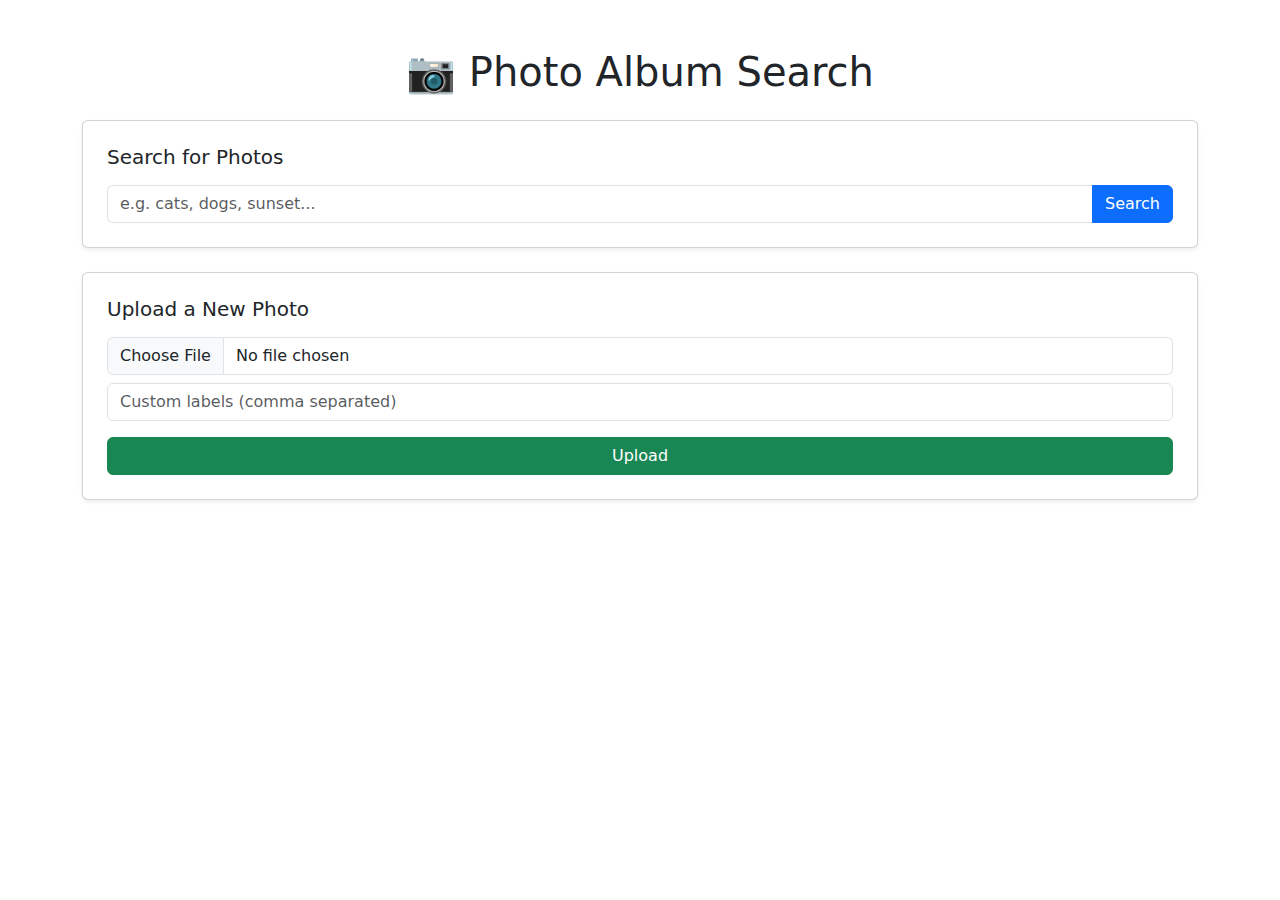
<file: index.html>
<!DOCTYPE html>
<html lang="en">
<head>
  <meta charset="UTF-8" />
  <meta name="viewport" content="width=device-width, initial-scale=1.0" />
  <title>Photo Album Search</title>
  <link href="style.css" rel="stylesheet" />
  <link href="https://cdn.jsdelivr.net/npm/bootstrap@5.3.2/dist/css/bootstrap.min.css" rel="stylesheet">
</head>
<body>
  <div class="container my-5">
    <h1 class="text-center mb-4">📷 Photo Album Search</h1>

    <!-- 🔍 Search -->
    <div class="card mb-4 p-4 shadow-sm">
      <h5 class="mb-3">Search for Photos</h5>
      <div class="input-group">
        <input id="searchText" type="text" class="form-control" placeholder="e.g. cats, dogs, sunset..." />
        <button class="btn btn-primary" onclick="searchPhotos()">Search</button>
      </div>
    </div>

    <!-- 📤 Upload -->
    <div class="card mb-4 p-4 shadow-sm">
      <h5 class="mb-3">Upload a New Photo</h5>
      <input type="file" class="form-control mb-2" id="photoInput" />
      <input type="text" class="form-control mb-3" id="customLabels" placeholder="Custom labels (comma separated)" />
      <button class="btn btn-success" onclick="uploadPhoto()">Upload</button>
    </div>

    <!-- 🖼️ Results -->
    <div id="results" class="gallery row g-3 text-center"></div>
  </div>

  <!-- 🚀 JavaScript -->
  <script>
    window.onload = function () {

      // 📷 Buscar Fotos
      window.searchPhotos = function () {
        const query = document.getElementById('searchText').value;

        fetch(`https://hyd3wihvra.execute-api.us-east-1.amazonaws.com/prod/search?q=${encodeURIComponent(query)}`, {
          method: 'GET',
          headers: {
            'Content-Type': 'application/json'
          }
        })
        .then(response => {
          if (!response.ok) {
            throw new Error('Network response was not OK');
          }
          return response.json();
        })
        .then(urls => {
          const gallery = document.getElementById('results');
          gallery.innerHTML = '';

          if (!Array.isArray(urls) || urls.length === 0) {
            gallery.innerHTML = `
              <div class="alert alert-warning w-100" role="alert">
                <h4 class="alert-heading">No photos found 📷</h4>
                <p>Try searching with a different keyword!</p>
              </div>
            `;
            return;
          }

          urls.forEach(url => {
            const col = document.createElement('div');
            col.className = 'col-md-4 col-lg-3';
            col.innerHTML = `
              <div class="card shadow-sm">
                <img src="${url}" class="card-img-top" />
                <div class="card-body p-2">
                  <small class="text-muted">${url.split('/').pop()}</small>
                </div>
              </div>`;
            gallery.appendChild(col);
          });
        })
        .catch(error => {
          console.error('Error fetching photos:', error);
          alert('Failed to fetch photos.');
        });
      };

      // 📤 Subir fotos
      window.uploadPhoto = function () {
        const fileInput = document.getElementById('photoInput');
        const labels = document.getElementById('customLabels').value;
        const file = fileInput.files[0];
        if (!file) {
          return alert("Please select a photo");
        }

        const reader = new FileReader();
        reader.onload = function (e) {
          const arrayBuffer = e.target.result;
          fetch(`https://qnv872rqre.execute-api.us-east-1.amazonaws.com/prod/photos?object=${encodeURIComponent(file.name)}`, {
            method: 'PUT',
            mode: 'no-cors',
            headers: {
              'Content-Type': file.type,
              'x-amz-meta-customLabels': labels
            },
            body: arrayBuffer
          })
          .then(res => {
            if (res.ok) {
              alert("Upload successful!");
              document.getElementById('photoInput').value = '';
              document.getElementById('customLabels').value = '';
            } else {
              throw new Error("Upload failed");
            }
          })
          .catch(err => alert(err.message));
        };
        reader.readAsArrayBuffer(file);
      };

    };
  </script>
</body>
</html>
</file>
<file: style.css>
body {
    background-color: #f8f9fa;
  }
  
  h1 {
    font-weight: 600;
    color: #343a40;
  }
  
  .card img {
    max-height: 200px;
    object-fit: cover;
    border-bottom: 1px solid #ddd;
  }
  
  .card {
    transition: all 0.3s ease-in-out;
  }
  
  .card:hover {
    transform: scale(1.02);
    box-shadow: 0 4px 20px rgba(0, 0, 0, 0.1);
  }
  
  .gallery {
    margin-top: 40px;
  }
</file>
